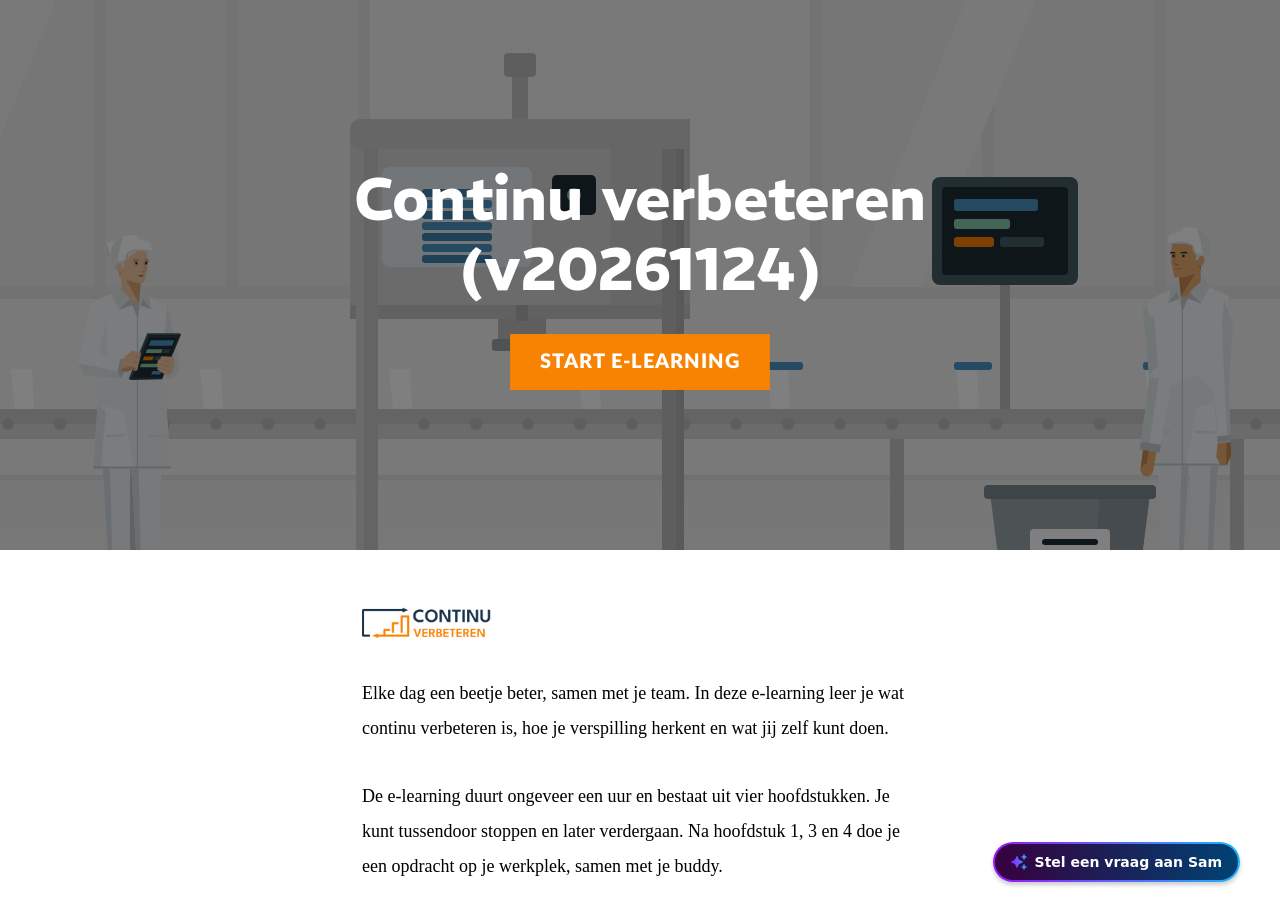
<file: index.html>
<!doctype html>
<!-- 
course package version: URrH3VoO
rise_frontend sha: 59e92b42ae43e999b19c35d5ba3727976e6f21a6
ai_scenario sha: 1e53590b02bb53094e193c5c6319954794a1317b
learn_distribution_frontend sha: a1ddcd9e0d6e8fffcc9d1eec1089dc6f71348abc
mondrian sha: f0084208747f9e28cf1eaac69179d22b34c6bfba
sandbox sha: f6257b85c72be8fc2cd9ef887048e49cef6b15e8
 -->
<html lang="en">
  <head>
    <meta charset="utf-8">
    <meta name="viewport" content="width=device-width,initial-scale=1">
    <title>Continu verbeteren (v20261124)</title>
    
    <script type="application/json" id="__CONFIG__">
      {"remoteManifest":{"ai_scenario":{".js":["ai-scenario/entry.js"]},"learn_distribution_frontend":{".js":["learn_dist/entry.js"]},"mondrian":{".js":["mondrian/entry.js"]}},"assetTargetPrefixes":{"media":"assets","font":"lib/fonts"},"loadOnlyInLms":false,"surface":"web-export"}
    </script>
    
    <script src="lib/dist/77aa0c2e.js"></script>
  <style id="mighty-placeholder-anti-flash">[data-block-id]:not([data-mighty-loaded]):has(
  a[href*="iookjkkaipndkbpfiniajpblkmoenidm"]
) {
  visibility: hidden;
  pointer-events: none;
}</style></head>
  <body>
    <div id="app"></div>
    
      <script src="lib/rise/ca076e67.js"></script>
    
  <script src="./mighty/mighty-features.js"></script><script src="./mighty/runtime/main.js"></script><script src="./mighty/runtime/runtime.js"></script><link rel="stylesheet" href="./mighty/runtime/mighty-packaged-course-runtime.css"><link rel="stylesheet" href="./mighty/mighty-additional-fonts.css"><link rel="stylesheet" href="./mighty/mighty-global-styles.css"></body>
</html>
</file>
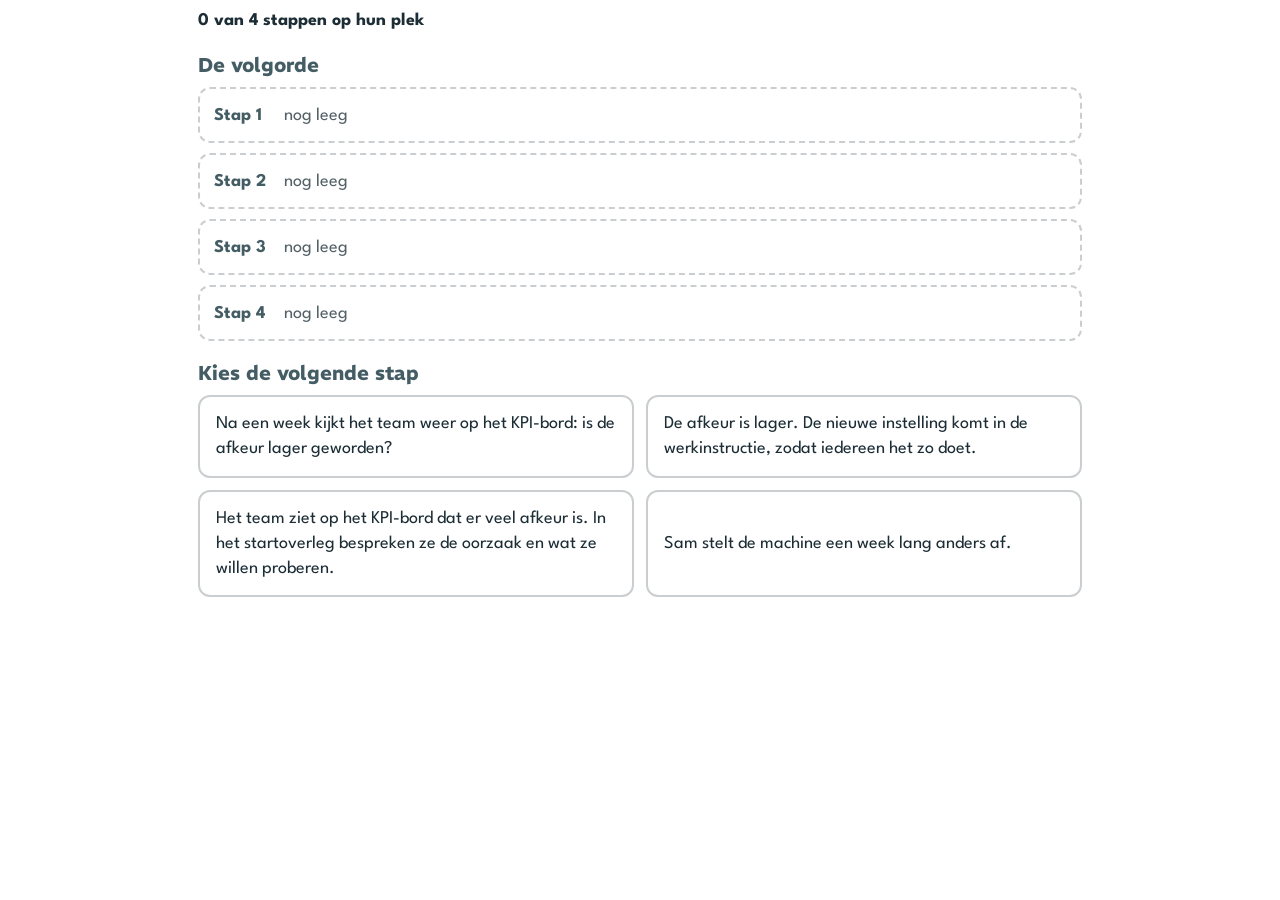
<file: assets/mighty-interactive-templates/1f54cd06-dfaf-4406-8a01-46ef27c3cc6e/latest/index.html>
<!DOCTYPE html><html lang="nl"><head>
<meta charset="utf-8"><style id="mighty-reset-css">/* Basic reset - lowest priority */
* { box-sizing: border-box; }
body { margin: 0; padding: 0; font-family: sans-serif; line-height: 1.5; }</style>
<meta name="viewport" content="width=device-width, initial-scale=1">

<script id="mighty-interactive-sdk" src="../../../../mighty/sdk/v1/mighty-interactive-sdk.min.js"></script></head>
<body>




    <meta charset="utf-8">
    <meta name="viewport" content="width=device-width,initial-scale=1">
    <title>Zet de stappen in de goede volgorde</title>
    <style>
        @font-face {
            font-family: "CvREM";
            font-weight: 700;
            src: url([data-uri]) format("woff2");
        }

        @font-face {
            font-family: "CvSpartan";
            font-weight: 300;
            src: url([data-uri]) format("woff2");
        }

        @font-face {
            font-family: "CvSpartan";
            font-weight: 500;
            src: url([data-uri]) format("woff2");
        }

        @font-face {
            font-family: "CvSpartan";
            font-weight: 600;
            src: url([data-uri]) format("woff2");
        }

        html,
        body {
            background: transparent;
            margin: 0
        }

        body {
            font-family: "CvSpartan", Arial, sans-serif;
            font-weight: 300;
            color: #1C2D35;
            font-size: 18px;
            line-height: 1.4
        }

        .wrap {
            max-width: 900px;
            margin: 0 auto;
            padding: 8px
        }

        h1 {
            font-family: "CvREM", Arial, sans-serif;
            font-weight: 700;
            color: #445D64;
            font-size: 28px;
            margin: 0 0 6px
        }

        h2 {
            font-family: "CvREM", Arial, sans-serif;
            font-weight: 700;
            color: #445D64;
            font-size: 20px;
            margin: 18px 0 8px
        }

        .lijn {
            display: block;
            margin: 0 0 10px
        }

        p {
            margin: 0 0 10px
        }

        .teller {
            font-weight: 600
        }

        ol.rij {
            list-style: none;
            margin: 0;
            padding: 0;
            display: grid;
            gap: 10px
        }

        .slot {
            display: flex;
            gap: 14px;
            align-items: center;
            border: 2px dashed #CACED1;
            border-radius: 12px;
            padding: 10px 14px;
            min-height: 56px
        }

        .slot .nr {
            font-weight: 600;
            color: #445D64;
            min-width: 56px
        }

        .slot.vol {
            border: 2px solid #87CAAB;
            background: #fff
        }

        .letter {
            flex: 0 0 48px;
            height: 48px;
            border-radius: 50%;
            background: #4D94C4;
            color: #fff;
            font-family: "CvREM", Arial, sans-serif;
            font-weight: 700;
            font-size: 26px;
            display: flex;
            align-items: center;
            justify-content: center
        }

        .slot .naam {
            font-family: "CvREM", Arial, sans-serif;
            font-weight: 700;
            color: #445D64;
            font-size: 20px;
            display: block
        }

        .slot .leeg {
            color: #1C2D35;
            opacity: .75
        }

        .kaarten {
            display: grid;
            grid-template-columns: 1fr 1fr;
            gap: 12px
        }

        .kaart {
            all: unset;
            box-sizing: border-box;
            cursor: pointer;
            background: #F8F4E9;
            border: 2px solid #CACED1;
            border-radius: 12px;
            padding: 14px 16px;
            font-size: 18px;
            line-height: 1.4
        }

        .kaart:hover {
            border-color: #445D64
        }

        .kaart:focus-visible {
            outline: 3px solid #F88302;
            outline-offset: 3px
        }

        .kaart.fout {
            border-color: #F88302
        }

        .fb {
            display: flex;
            gap: 10px;
            align-items: flex-start;
            margin-top: 12px;
            min-height: 30px
        }

        .fb:empty {
            display: none
        }

        .fb svg {
            flex: 0 0 30px
        }

        .einde {
            background: #F8F4E9;
            border-radius: 12px;
            padding: 16px;
            margin-top: 14px;
            display: none
        }

        .einde h2 {
            margin-top: 0
        }

        .opnieuw {
            margin-top: 10px;
            font-family: "CvSpartan", Arial, sans-serif;
            font-weight: 600;
            font-size: 16px;
            letter-spacing: 1px;
            text-transform: uppercase;
            background: #F88302;
            color: #1C2D35;
            border: 0;
            border-radius: 3px;
            padding: 10px 18px;
            cursor: pointer
        }

        .opnieuw:focus-visible {
            outline: 3px solid #445D64;
            outline-offset: 3px
        }

        @media (max-width:680px) {
            .kaarten {
                grid-template-columns: 1fr
            }

            h1 {
                font-size: 24px
            }
        }

        @media (prefers-reduced-motion:no-preference) {
            .kaart.fout {
                animation: schud .3s
            }

            @keyframes schud {

                0%,
                100% {
                    transform: translateX(0)
                }

                25% {
                    transform: translateX(-5px)
                }

                75% {
                    transform: translateX(5px)
                }
            }
        }
    /*zand*/.kaart{background:#fff}.einde{background:#fff}.slot:not(.vol){background:rgba(255,255,255,.55)}</style>



    <div class="wrap">
        <p class="teller" id="teller" aria-live="polite">0 van 4 stappen op hun plek</p>
        <h2>De volgorde</h2>
        <ol class="rij" id="rij"></ol>
        <h2 id="kaartenkop">Kies de volgende stap</h2>
        <div class="kaarten" id="kaarten" role="group" aria-labelledby="kaartenkop"></div>
        <div class="fb" id="fb" aria-live="polite"></div>
        <div class="einde" id="einde" aria-live="polite">
            <h2>Goed gedaan!</h2>
            <p style="margin:0">Zo werkt PDCA: Plan, Do, Check, Act. En daarna? Dan begint het team opnieuw. Want er is
                altijd iets dat nog beter kan.</p>
            <button class="opnieuw" id="opnieuw">Opnieuw ›</button>
        </div>
    </div>
    <script>
        const STAPPEN = [{"id": "plan", "letter": "P", "naam": "Plan", "koppeling": "zien en bespreken", "tekst": "Het team ziet op het KPI-bord dat er veel afkeur is. In het startoverleg bespreken ze de oorzaak en wat ze willen proberen.", "ok": "Klopt, je begint met <b>Plan</b>: zien en bespreken. Eerst moet je weten wat het probleem is.", "hint": "Dit is de eerste stap. Je moet eerst weten wat het probleem is."}, {"id": "do", "letter": "D", "naam": "Do", "koppeling": "proberen", "tekst": "Sam stelt de machine een week lang anders af.", "ok": "Klopt, dan komt <b>Do</b>: proberen. Het team voert de verbetering uit.", "hint": "Dit is proberen. Dat kan pas als je weet wat je wilt verbeteren."}, {"id": "check", "letter": "C", "naam": "Check", "koppeling": "werkt het?", "tekst": "Na een week kijkt het team weer op het KPI-bord: is de afkeur lager geworden?", "ok": "Klopt, dan komt <b>Check</b>: werkt het? Het team meet of het beter gaat.", "hint": "Dit is meten of het werkt. Dat kan pas als je iets hebt geprobeerd."}, {"id": "act", "letter": "A", "naam": "Act", "koppeling": "vastleggen", "tekst": "De afkeur is lager. De nieuwe instelling komt in de werkinstructie, zodat iedereen het zo doet.", "ok": "Klopt, je eindigt met <b>Act</b>: vastleggen. Zo doen we het voortaan.", "hint": "Dit is vastleggen. Dat doe je pas als je weet dat de verbetering werkt."}];
const VOLGORDE = ["check", "act", "plan", "do"];
const ICON_OK = '<svg width="30" height="30" viewBox="0 0 30 30" aria-hidden="true"><circle cx="15" cy="15" r="15" fill="#87CAAB"/><path d="M8 15.5l4.5 4.5L22 10.5" fill="none" stroke="#1C2D35" stroke-width="3" stroke-linecap="round" stroke-linejoin="round"/></svg>';
const ICON_NO = '<svg width="30" height="30" viewBox="0 0 30 30" aria-hidden="true"><circle cx="15" cy="15" r="15" fill="#F88302"/><path d="M10 10l10 10M20 10L10 20" stroke="#1C2D35" stroke-width="3" stroke-linecap="round"/></svg>';
const rij = document.getElementById('rij'), kaarten = document.getElementById('kaarten');
const fb = document.getElementById('fb'), teller = document.getElementById('teller'), einde = document.getElementById('einde');
let volgende = 0;

function bouw() {
  volgende = 0; fb.innerHTML = ''; einde.style.display = 'none';
  teller.textContent = '0 van 4 stappen op hun plek';
  rij.innerHTML = STAPPEN.map((s, i) => `<li class="slot" id="slot-${i}"><span class="nr">Stap ${i + 1}</span><span class="leeg">nog leeg</span></li>`).join('');
  kaarten.innerHTML = '';
  VOLGORDE.forEach(id => {
    const s = STAPPEN.find(x => x.id === id);
    const b = document.createElement('button'); b.className = 'kaart'; b.id = 'kaart-' + id; b.textContent = s.tekst;
    b.addEventListener('click', () => kies(id)); kaarten.appendChild(b);
  });
  document.getElementById('kaartenkop').style.display = '';
}
function kies(id) {
  const goed = STAPPEN[volgende], s = STAPPEN.find(x => x.id === id), kaart = document.getElementById('kaart-' + id);
  document.querySelectorAll('.kaart').forEach(k => k.classList.remove('fout'));
  if (id === goed.id) {
    const slot = document.getElementById('slot-' + volgende);
    slot.className = 'slot vol';
    slot.innerHTML = `<span class="letter" aria-hidden="true">${s.letter}</span><span><span class="naam">Stap ${volgende + 1} · ${s.naam} <span style="font-family:CvSpartan,Arial,sans-serif;font-weight:300;font-size:17px;color:#1C2D35">(${s.koppeling})</span></span>${s.tekst}</span>`;
    kaart.remove();
    volgende++;
    teller.textContent = volgende + ' van 4 stappen op hun plek';
    fb.innerHTML = ICON_OK + '<span>' + s.ok + '</span>';
    if (volgende === STAPPEN.length) {
      document.getElementById('kaartenkop').style.display = 'none';
      einde.style.display = 'block';
    } else {
      const eerste = kaarten.querySelector('.kaart'); if (eerste) eerste.focus({preventScroll:true});
    }
  } else {
    void kaart.offsetWidth; kaart.classList.add('fout');
    fb.innerHTML = ICON_NO + '<span>Nog niet. ' + s.hint + ' Welke stap komt nu?</span>';
  }
}
document.getElementById('opnieuw').addEventListener('click', () => { bouw(); window.scrollTo(0, 0); });
bouw();
    </script>





<link rel="stylesheet" href="../../../../mighty/mighty-additional-fonts.css"><link rel="stylesheet" href="../../../../mighty/mighty-global-styles.css"><link rel="stylesheet" href="../../../../mighty/mighty-interactive-body-font.css"></body></html>
</file>
<file: mighty/runtime/mighty-packaged-course-runtime.css>
@charset "UTF-8";:root{--maestro-block-ui-button-font-family: var(--mighty-theme-ui-font-family);--maestro-block-ui-button-color: var(--mighty-theme-accent-contrast-color);--maestro-block-ui-button-background-color: var(--mighty-theme-color);--maestro-block-ui-button-border-width: 1px;--maestro-block-ui-button-border-radius: 20px;--maestro-block-ui-button-border-color: var(--mighty-theme-color);--maestro-block-ui-button-width: fit-content;--maestro-block-ui-button-box-shadow: none;--maestro-block-ui-button-border-color-disabled: #d4d4d4;--maestro-block-ui-button-background-color-disabled: #d4d4d4;--maestro-block-ui-button-color-disabled: #030712}span.mighty-inline-code{border:1px solid #dedede;border-radius:4px;background:#f7f7f7;color:#c01443;padding:0 4px;line-height:100%;font-weight:100;font-family:monospace!important}.fr-view ol,.fr-view ul{list-style:revert}.fr-view li::marker{color:var(--marker-color, currentColor);font-size:var(--marker-size, inherit)}.blocks-tabs[data-mighty-block-id]{transition:padding 0s ease-in-out 0s}.blocks-tabs[data-mighty-block-id][data-mighty-disable-rise-design-settings=true]{padding-top:0!important;padding-bottom:0!important;background-color:#fff0!important;transition:padding 0s ease-in-out 0s}.blocks-tabs[data-mighty-block-id] .blocks-tabs__container{overflow:visible}.blocks-tabs[data-mighty-block-id] .blocks-tabs__wrapper{display:none!important}.blocks-tabs[data-mighty-block-id] .mighty-block-inner-container{font-family:var(--font-family-body);display:block}.blocks-tabs[data-mighty-block-id][data-mighty-block-layout=full-width]{width:100%}.blocks-tabs[data-mighty-block-id][data-mighty-block-layout=full-width] .blocks-tabs__container:not(.content-width),.blocks-tabs[data-mighty-block-id][data-mighty-block-layout=full-width] .block-text__container:not(.content-width){max-width:100%!important;width:100%!important;padding:0!important}.blocks-tabs[data-mighty-block-id][data-mighty-block-layout=full-width] .blocks-tabs__row:not(.content-width),.blocks-tabs[data-mighty-block-id][data-mighty-block-layout=full-width] .block-text__row:not(.content-width){margin:0!important}.blocks-tabs[data-mighty-block-id][data-mighty-block-layout=full-width] .blocks-tabs__col:not(.content-width),.blocks-tabs[data-mighty-block-id][data-mighty-block-layout=full-width] .block-text__col:not(.content-width){margin:0!important;width:100%!important;padding:0!important}.blocks-tabs[data-mighty-block-id][data-mighty-block-layout=full-width].blocks-lesson-slide__connected-blocks{width:100vw;width:100dvw}@media(min-width:1080px)and (max-width:1305px){.course-navigation__sidebar--nav-open .mighty-medium-width-container{width:75%!important;padding-left:1.5rem!important;padding-right:1.5rem!important}}@media(min-width:960px)and (max-width:1079px){.course-navigation__sidebar--nav-open .mighty-medium-width-container{width:88%!important;padding-left:1.5rem!important;padding-right:1.5rem!important}}.tippy-box[data-theme=mighty-light]{background:#fff;border-radius:8px;padding:16px 24px;font-size:16px;color:#1b1d1f;box-shadow:0 4px 4px #00000040}.noOutline>div>div{box-shadow:0 0 transparent!important}li span{vertical-align:top}.one-page .blocks-lesson-slide__connected-blocks,.one-page .blocks-lesson-slide__connected-blocks .blocks-lesson-slide__connected-blocks{padding-inline-end:0!important}.one-page .blocks-lesson-slide__connected-blocks[data-mighty-block-type="mighty/mighty-transition"]{flex-grow:0!important}
</file>
<file: mighty/mighty-additional-fonts.css>
@font-face {
  font-family: 'LLO LMI Headings';
  src: url('../lib/fonts/pe0lQ9H8_Vdyeb-Z.woff') format('woff');
  font-weight: 400;
  font-style: normal;
}

@font-face {
  font-family: 'LLO LMI Headings';
  src: url('../lib/fonts/_hM0YeLo5_wCMbyK.woff') format('woff');
  font-weight: 700;
  font-style: normal;
}

@font-face {
  font-family: 'LLO LMI Headings';
  src: url('../lib/fonts/aSM-lv4td2pDqiPo.woff') format('woff');
  font-weight: 400;
  font-style: italic;
}

@font-face {
  font-family: 'LLO LMI Parapraph2';
  src: url('../lib/fonts/GbUv-JVOcNe7pII2.woff') format('woff');
  font-weight: 400;
  font-style: normal;
}

@font-face {
  font-family: 'LLO LMI Parapraph2';
  src: url('../lib/fonts/368Lzfd9wShCnVRZ.woff') format('woff');
  font-weight: 700;
  font-style: normal;
}

@font-face {
  font-family: 'LLO LMI Parapraph2';
  src: url('../lib/fonts/ExzmIVeEKJqOzZSw.woff') format('woff');
  font-weight: 400;
  font-style: italic;
}
</file>
<file: mighty/mighty-global-styles.css>
:root {
  --mighty-theme-color: #4d94c4;
}

/* Type Style: display */
.mighty-type-style-display {

    font-family: "LLO LMI Headings" !important;
    --mighty-font-family: "LLO LMI Headings" !important;








}

@media (min-width: 1280px) {
.mighty-type-style-display {
    font-size: 48px;
}
}

@media (min-width: 600px) and (max-width: 1279px) {
.mighty-type-style-display {
    font-size: 42px;
}
}

@media (max-width: 599px) {
.mighty-type-style-display {
    font-size: 36px;
}
}


/* Type Style: heading-large */
.mighty-type-style-heading-large {

    font-family: "LLO LMI Headings" !important;
    --mighty-font-family: "LLO LMI Headings" !important;








}

@media (min-width: 1280px) {
.mighty-type-style-heading-large {
    font-size: 32px;
}
}

@media (min-width: 600px) and (max-width: 1279px) {
.mighty-type-style-heading-large {
    font-size: 29px;
}
}

@media (max-width: 599px) {
.mighty-type-style-heading-large {
    font-size: 27px;
}
}


/* Type Style: heading */
.mighty-type-style-heading {

    font-family: "LLO LMI Headings" !important;
    --mighty-font-family: "LLO LMI Headings" !important;








}

@media (min-width: 1280px) {
.mighty-type-style-heading {
    font-size: 28px;
}
}

@media (min-width: 600px) and (max-width: 1279px) {
.mighty-type-style-heading {
    font-size: 27px;
}
}

@media (max-width: 599px) {
.mighty-type-style-heading {
    font-size: 26px;
}
}


/* Type Style: subheading */
.mighty-type-style-subheading {

    font-family: "LLO LMI Headings" !important;
    --mighty-font-family: "LLO LMI Headings" !important;








}

@media (min-width: 1280px) {
.mighty-type-style-subheading {
    font-size: 18px;
}
}

@media (min-width: 600px) and (max-width: 1279px) {
.mighty-type-style-subheading {
    font-size: 17px;
}
}

@media (max-width: 599px) {
.mighty-type-style-subheading {
    font-size: 17px;
}
}


/* Type Style: body */
.mighty-type-style-body {

    font-family: "LLO LMI Parapraph2" !important;
    --mighty-font-family: "LLO LMI Parapraph2" !important;








}

@media (min-width: 1280px) {
.mighty-type-style-body {
    font-size: 18px;
}
}

@media (min-width: 600px) and (max-width: 1279px) {
.mighty-type-style-body {
    font-size: 17px;
}
}

@media (max-width: 599px) {
.mighty-type-style-body {
    font-size: 17px;
}
}


/* Type Style: body-small */
.mighty-type-style-body-small {

    font-family: "LLO LMI Parapraph2" !important;
    --mighty-font-family: "LLO LMI Parapraph2" !important;








}

@media (min-width: 1280px) {
.mighty-type-style-body-small {
    font-size: 16px;
}
}

@media (min-width: 600px) and (max-width: 1279px) {
.mighty-type-style-body-small {
    font-size: 16px;
}
}

@media (max-width: 599px) {
.mighty-type-style-body-small {
    font-size: 16px;
}
}


/* Type Style: micro */
.mighty-type-style-micro {

    font-family: "LLO LMI Headings" !important;
    --mighty-font-family: "LLO LMI Headings" !important;








}

@media (min-width: 1280px) {
.mighty-type-style-micro {
    font-size: 16px;
}
}

@media (min-width: 600px) and (max-width: 1279px) {
.mighty-type-style-micro {
    font-size: 16px;
}
}

@media (max-width: 599px) {
.mighty-type-style-micro {
    font-size: 16px;
}
}


/* Type Style: button */
.mighty-type-style-button {

    font-family: "LLO LMI Headings" !important;
    --mighty-font-family: "LLO LMI Headings" !important;





letter-spacing: 0.5px;
text-transform: uppercase;

}

@media (min-width: 1280px) {
.mighty-type-style-button {
    font-size: 12px;
}
}

@media (min-width: 600px) and (max-width: 1279px) {
.mighty-type-style-button {
    font-size: 12px;
}
}

@media (max-width: 599px) {
.mighty-type-style-button {
    font-size: 12px;
}
}
</file>
<file: mighty/mighty-interactive-body-font.css>
/** Interactive iframe: theme fonts */
:root {
  --mighty-theme-body-font-family: "LLO LMI Parapraph2";
  --mighty-theme-heading-font-family: "LLO LMI Headings";
  --mighty-theme-subheading-font-family: "LLO LMI Headings";
}
/** Interactive iframe: match course body typeface */
body { font-family: var(--mighty-theme-body-font-family, "LLO LMI Parapraph2"); }
</file>
